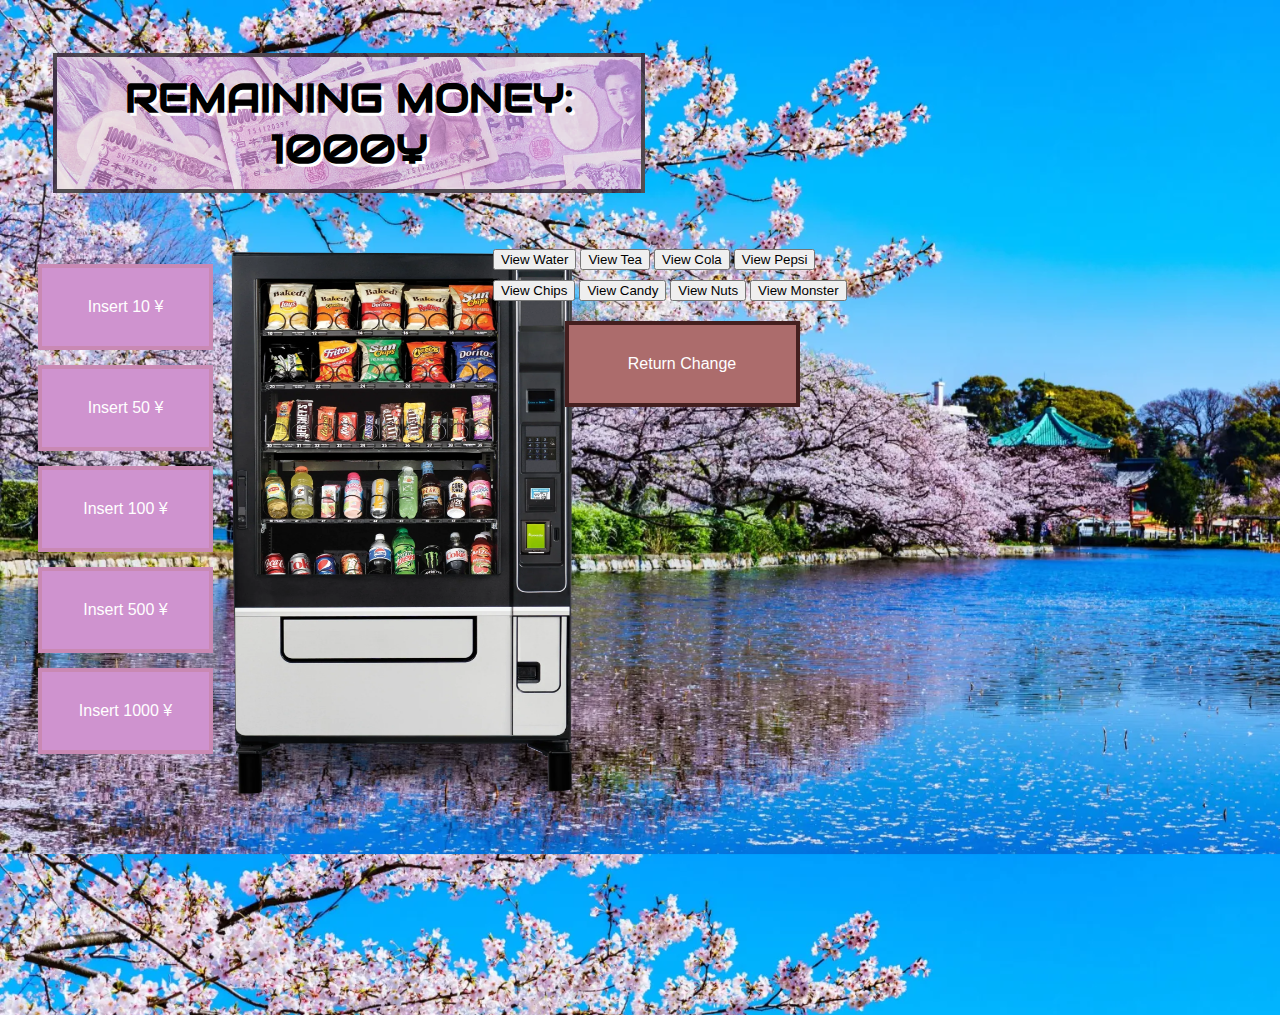
<file: WebProgramming2/Assignment_1_VendingMachine/vendingmachine.html>
<!DOCTYPE html>
<html>
<head>
    <title>Vending Machine</title>
    <script type="text/javascript" src="vendingmachine.js"></script>
    <script type="text/javascript" src="vendingMachineProduct.js"></script>
    <link rel="stylesheet" href="vendingmachine.css">
    <link rel="stylesheet" href="https://fonts.googleapis.com/css?family=Audiowide">
</head>
<body>
    <div class="row">
        <div class="column" style="width: 50%; padding-left: 25px; padding-bottom: 2%; padding-top: 2%">
            <div class="money-container">
                <div id="remaining-money-title-text" class="money-text">REMAINING MONEY:</div>
                <div id="remaining-money-text" class="money-text">1000¥</div>
            </div>
        </div>
    </div>
    <div class="row">
        <div class="column" style="width: 5%; min-width: 205px;">
            <div class="btn-group-insert-money">
                <button onclick="insertYen(10)" id="insert-ten-button" class="button">Insert 10 ¥</button>
                <button onclick="insertYen(50)" id="insert-fifty-button" class="button">Insert 50 ¥</button>
                <button onclick="insertYen(100)" id="insert-onehundred-button" class="button">Insert 100 ¥</button>
                <button onclick="insertYen(500)" id="insert-fivehundred-button" class="button">Insert 500 ¥</button>
                <button onclick="insertYen(1000)" id="insert-thousand-button" class="button">Insert 1000 ¥</button>
            </div>
        </div>
        <div class="column" style="width: 17%; min-width: 250px;">
            <img class="vending-machine" src="vendingmachine.png" alt="Vending Machine" style="width:350px;height:550px;">
        </div>
        <div class="row">
            <div class="column" style="width: 31%; min-width: 425px; max-width: 450px;">
                <div class="column" style="min-width: 150px;">
                    <div class="btn-group-buy-product">
                        <button onclick="viewProduct('water')" id="view-water-button" class="button">View Water</button>
                        <button onclick="viewProduct('tea')" id="view-tea-button" class="button">View Tea</button>
                        <button onclick="viewProduct('coke')" id="view-cola-button" class="button">View Cola</button>
                        <button onclick="viewProduct('pepsi')" id="view-pepsi-button" class="button">View Pepsi</button>
                    </div>
                </div>
                <div class="column" style="min-width: 150px;">
                    <div class="btn-group-buy-product">
                        <button onclick="viewProduct('chips')" id="view-chips-button" class="button">View Chips</button>
                        <button onclick="viewProduct('candy')" id="view-candy-button" class="button">View Candy</button>
                        <button onclick="viewProduct('nuts')" id="view-nuts-button" class="button">View Nuts</button>
                        <button onclick="viewProduct('monster')" id="view-monster-button" class="button">View Monster</button>
                    </div>
                </div>
                <div style="display: inline-block; padding-left: 18%;">
                    <button onclick="returnChange()" id="return-change-button" style="min-width: 235px;" class="button-return-change">Return Change</button>
                </div>
            </div>
            <div class="column" style="width: 31%; min-width: 400px;">
                <div id="product-info-container" class="product-container">
                    <div id="product-title" class="product-text" style="padding-top: 5%">ABOUT THE ITEM: </div>
                    <img id="product-image" style="padding-left: 25%; width:250px; height:250px;" src="vendingmachine.png" alt="Product Image">
                    <div id="product-info" class="product-text">Delicious tasty cola that costs 100¥.</div>
                    <div style="display: flex; justify-content: center;">
                        <button onclick="buyProduct()" id="product-buy-button" style="min-width: 325px; position: relative;" class="button-purchase-product">Buy</button>
                    </div>
                </div>
            </div>
        </div>
    </div>
</body>
</file>
<file: WebProgramming2/Assignment_1_VendingMachine/vendingmachine.css>
body{
    background-image: url(background.webp);
    background-size: 100%;
}

.vending-machine {
    display: inline-block;
    margin-left: 0;
    margin-right: a;
    margin-top: 2%;
    min-width: 250px;
    float: left;
}


.product-container {
    background-image: url(money_background.webp);
    background-size: 100%;
    background-blend-mode: lighten;
    background-color: #99efa794;
    border: 4px solid #000000a4;
    padding: 15px;
    margin-left: 20px;
    min-width: 350px;
    min-height: 500px;
    visibility: hidden;
}

.product-text {
    width: 100%;
    font-size: 40px;
    font-family: "Audiowide", sans-serif;
    text-align: center;
    FONT-WEIGHT: BOLD;
    text-shadow: 3px 3px white;
}

.money-container {
    background-image: url(money_background.webp);
    background-size: 100%;
    background-blend-mode: lighten;
    background-color: #ef99ea94;
    border: 4px solid #000000a4;
    padding: 15px;
    margin: 20px;
}

.money-text {
    width: 100%;
    font-size: 40px;
    font-family: "Audiowide", sans-serif;
    text-align: center;
    FONT-WEIGHT: BOLD;
    text-shadow: 3px 3px white;
}

.btn-group-insert-money .button {
    background-color: #cf93cf;
    border: 4px solid rgb(201, 137, 179);
    color: white;
    padding: 30px 36px;
    margin-top: 15px;
    text-align: center;
    text-decoration: none;
    font-size: 16px;
    cursor: pointer;
    min-width: 175px;
    display: block;
  }

  .btn-group-insert-money {
    margin-top: 10%;
    margin-left: 25px;
  }

  .btn-group-buy-item .button {
    background-color: #b488b1;
    border: 4px solid #5c455a;
    color: white;
    padding: 30px 36px;
    margin-top: 15px;
    text-align: center;
    text-decoration: none;
    font-size: 16px;
    cursor: pointer;
    min-width: 175px;
    display: block;
  }
  
  .btn-group-insert-money .button:hover {
    background-color: #885878;
  }

  .button-return-change {
    background-color: #ac6c6c;
    border: 4px solid rgb(68, 31, 31);
    color: white;
    padding: 30px 36px;
    margin-top: 15px;
    text-align: center;
    text-decoration: none;
    font-size: 16px;
    cursor: pointer;
    min-width: 200px;
    display: block;
  }

  .button-return-change:hover {
    background-color: #834444;
  }

  .btn-group-buy-item {
    margin-top: 10%;
    margin-left: 25px;
  }

  .button-purchase-item {
    background-color: #6cac7f;
    border: 4px solid rgb(31, 68, 33);
    color: white;
    padding: 30px 36px;
    margin-top: 15px;
    text-align: center;
    text-decoration: none;
    font-size: 16px;
    cursor: pointer;
    min-width: 200px;
    display: block;
  }

  .button-purchase-item:hover {
    background-color: #448359;
  }
  
  .btn-group-buy-item .button:hover {
    background-color: #625888;
  }

  /* Three image containers (use 25% for four, and 50% for two, etc) */
.column {
    float: left;
    padding: 5px;
  }
  
  /* Clear floats after image containers */
  .row::after {
    content: "";
    clear: both;
    display: table;
  }
</file>
